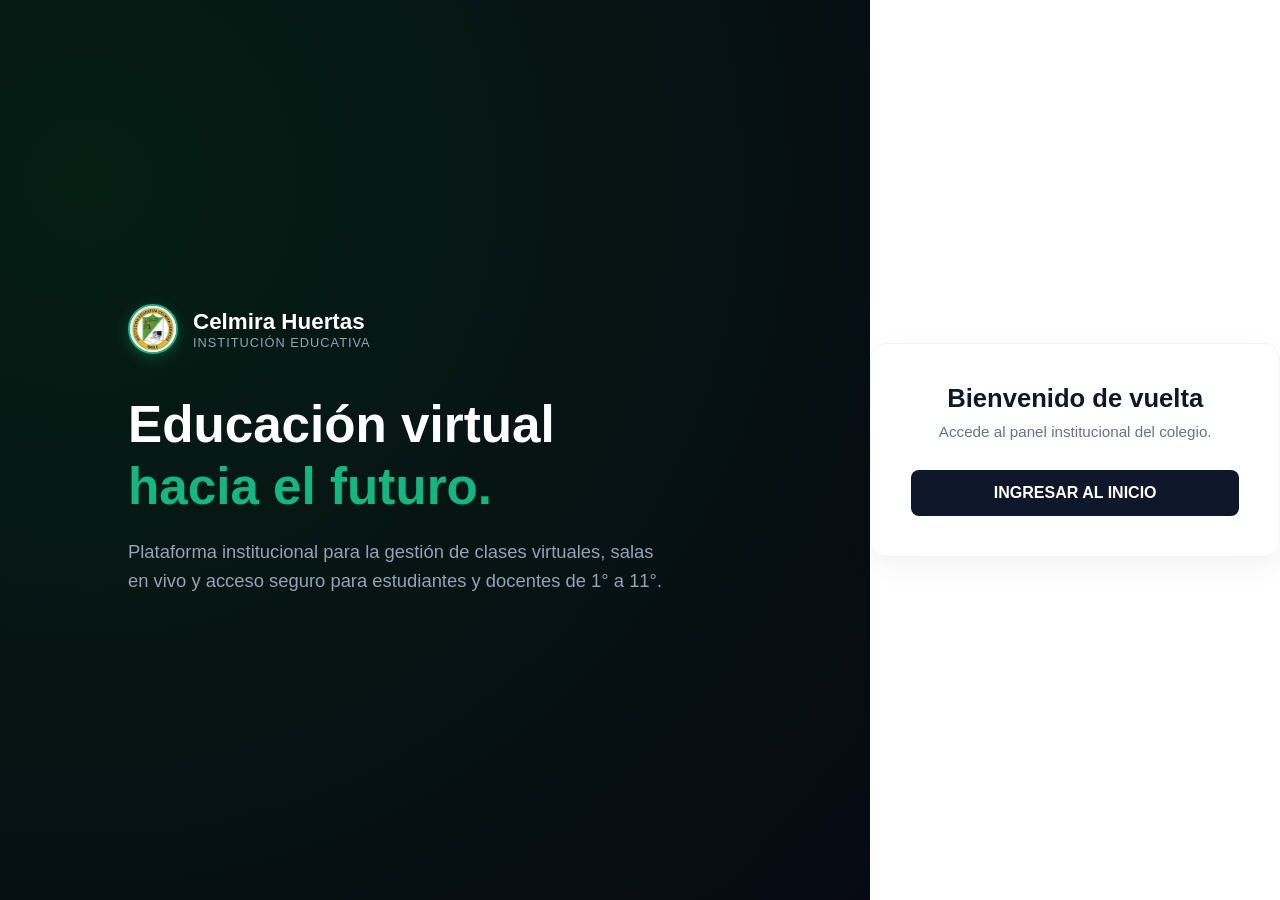
<file: index.html>
<!DOCTYPE html>
<html lang="es">
<head>
    <meta charset="UTF-8">
    <meta name="viewport" content="width=device-width, initial-scale=1.0">
    <title>CELMIRA HUERTAS | Plataforma Virtual de Aprendizaje</title>
    <meta name="description" content="Plataforma institucional del Colegio Celmira Huertas" />
    <meta name="keywords" content="Celmira Huertas, clases virtuales, colegio, grados escolares" />
    <meta name="author" content="Celmira Huertas">

    <style>
        :root {
            --bg-gradient: radial-gradient(circle at 10% 20%, rgba(5, 30, 20, 1) 0%, rgba(7, 10, 19, 1) 100%);
            --primary: #10b981;
            --primary-hover: #059669;
            --text-main: #ffffff;
            --text-soft: #94a3b8;
        }

        * {
            margin: 0;
            padding: 0;
            box-sizing: border-box;
            font-family: 'Segoe UI', Tahoma, Geneva, Verdana, sans-serif;
        }

        body, html {
            width: 100%;
            height: 100%;
            overflow: hidden;
            background: #070a13;
        }

        .container {
            display: flex;
            width: 100%;
            height: 100vh;
            position: relative;
        }

        .left-side {
            flex: 1.2;
            background: var(--bg-gradient);
            display: flex;
            flex-direction: column;
            justify-content: center;
            padding: 0 10%;
            position: relative;
            z-index: 3;
        }

        .brand {
            display: flex;
            align-items: center;
            gap: 15px;
            margin-bottom: 40px;
        }

        .brand-icon {
            width: 50px;
            height: 50px;
            border-radius: 50%;
            overflow: hidden;
            border: 2px solid var(--primary);
            box-shadow: 0 4px 15px rgba(16, 185, 129, 0.3);
            background: #ffffff;
            display: flex;
            align-items: center;
            justify-content: center;
        }

        .brand-icon img {
            width: 100%;
            height: 100%;
            object-fit: cover;
        }

        .brand-text h2 {
            color: var(--text-main);
            font-size: 1.4rem;
            font-weight: 700;
        }

        .brand-text span {
            color: var(--text-soft);
            font-size: 0.8rem;
            letter-spacing: 1px;
            display: block;
        }

        h1 {
            font-size: 3.2rem;
            font-weight: 800;
            color: var(--text-main);
            line-height: 1.2;
            margin-bottom: 20px;
        }

        h1 span {
            color: var(--primary);
        }

        .description {
            font-size: 1.15rem;
            color: var(--text-soft);
            line-height: 1.6;
            max-width: 550px;
        }

        .right-side {
            flex: 0.8;
            background: #ffffff;
            display: flex;
            align-items: center;
            justify-content: center;
            z-index: 3;
        }

        .auth-card {
            width: 100%;
            max-width: 420px;
            padding: 40px;
            border-radius: 16px;
            box-shadow: 0 10px 30px rgba(0, 0, 0, 0.05);
            border: 1px solid #f1f5f9;
            text-align: center;
        }

        .auth-card h3 {
            font-size: 1.6rem;
            color: #0f172a;
            margin-bottom: 10px;
            font-weight: 700;
        }

        .auth-card p {
            color: #64748b;
            font-size: 0.95rem;
            margin-bottom: 30px;
        }

        .button {
            display: block;
            width: 100%;
            padding: 14px;
            font-size: 1rem;
            font-weight: 600;
            border-radius: 8px;
            background: #0f172a; 
            color: #ffffff;
            text-decoration: none;
            transition: background 0.2s ease, transform 0.1s ease;
        }

 flotante .button:hover {
            background: var(--primary-hover);
            transform: translateY(-1px);
        }

        canvas {
            position: absolute;
            top: 0;
            left: 0;
            width: 100%;
            height: 100%;
            z-index: 1;
            pointer-events: none;
        }

        @media(max-width: 968px) {
            .container {
                flex-direction: column;
            }
            .left-side {
                padding: 40px 20px;
                flex: 1;
                justify-content: flex-end;
            }
            .right-side {
                flex: 1;
                padding: 20px;
                align-items: flex-start;
            }
            h1 {
                font-size: 2.2rem;
            }
            .auth-card {
                max-width: 100%;
                box-shadow: none;
                padding: 20px 0;
            }
        }
    </style>
</head>

<body>

<div class="container">
    <canvas id="particleCanvas"></canvas>

    <div class="left-side">
        <div class="brand">
            <div class="brand-icon">
                <img src="logo-celmira.png" alt="Escudo Celmira Huertas">
            </div>
            <div class="brand-text">
                <h2>Celmira Huertas</h2>
                <span>INSTITUCIÓN EDUCATIVA</span>
            </div>
        </div>
        
        <h1>Educación virtual <br><span>hacia el futuro.</span></h1>
        
        <p class="description">
            Plataforma institucional para la gestión de clases virtuales, salas en vivo y acceso seguro para estudiantes y docentes de 1° a 11°.
        </p>
    </div>

    <div class="right-side">
        <div class="auth-card">
            <h3>Bienvenido de vuelta</h3>
            <p>Accede al panel institucional del colegio.</p>
            <a href="menuacademia.html" class="button">INGRESAR AL INICIO</a>
        </div>
    </div>
</div>

<script>
const canvas = document.getElementById('particleCanvas');
const ctx = canvas.getContext('2d');

function resizeCanvas(){
    canvas.width = window.innerWidth;
    canvas.height = window.innerHeight;
}
resizeCanvas();

const icons = ["📚","🎓","🏫","💻","📖","✍️","📐","🔬"];

class FloatingIcon{
    constructor(){
        this.reset();
    }

    reset(){
        this.x = Math.random() * (canvas.width * 0.6); 
        this.y = Math.random() * canvas.height;
        this.size = Math.random() * 12 + 14;
        this.icon = icons[Math.floor(Math.random() * icons.length)];
        this.dx = (Math.random() - 0.5) * 0.4;
        this.dy = (Math.random() - 0.5) * 0.4;
        this.opacity = Math.random() * 0.15 + 0.1; 
    }

    draw(){
        ctx.save();
        ctx.globalAlpha = this.opacity;
        ctx.font = `${this.size}px Arial`;
        ctx.textAlign = "center";
        ctx.textBaseline = "middle";
        ctx.fillText(this.icon, this.x, this.y);
        ctx.restore();
    }

    update(){
        this.x += this.dx;
        this.y += this.dy;

        if(this.x < -30) this.x = (canvas.width * 0.6) + 30;
        if(this.x > (canvas.width * 0.6) + 30) this.x = -30;

        if(this.y < -30) this.y = canvas.height + 30;
        if(this.y > canvas.height + 30) this.y = -30;

        this.draw();
    }
}

let particles = [];
for(let i = 0; i < 25; i++){ 
    particles.push(new FloatingIcon());
}

function animate(){
    ctx.clearRect(0, 0, canvas.width, canvas.height);
    particles.forEach(p => p.update());
    requestAnimationFrame(animate);
}

animate();
window.addEventListener("resize", resizeCanvas);
</script>
</body>
</html>
</file>
